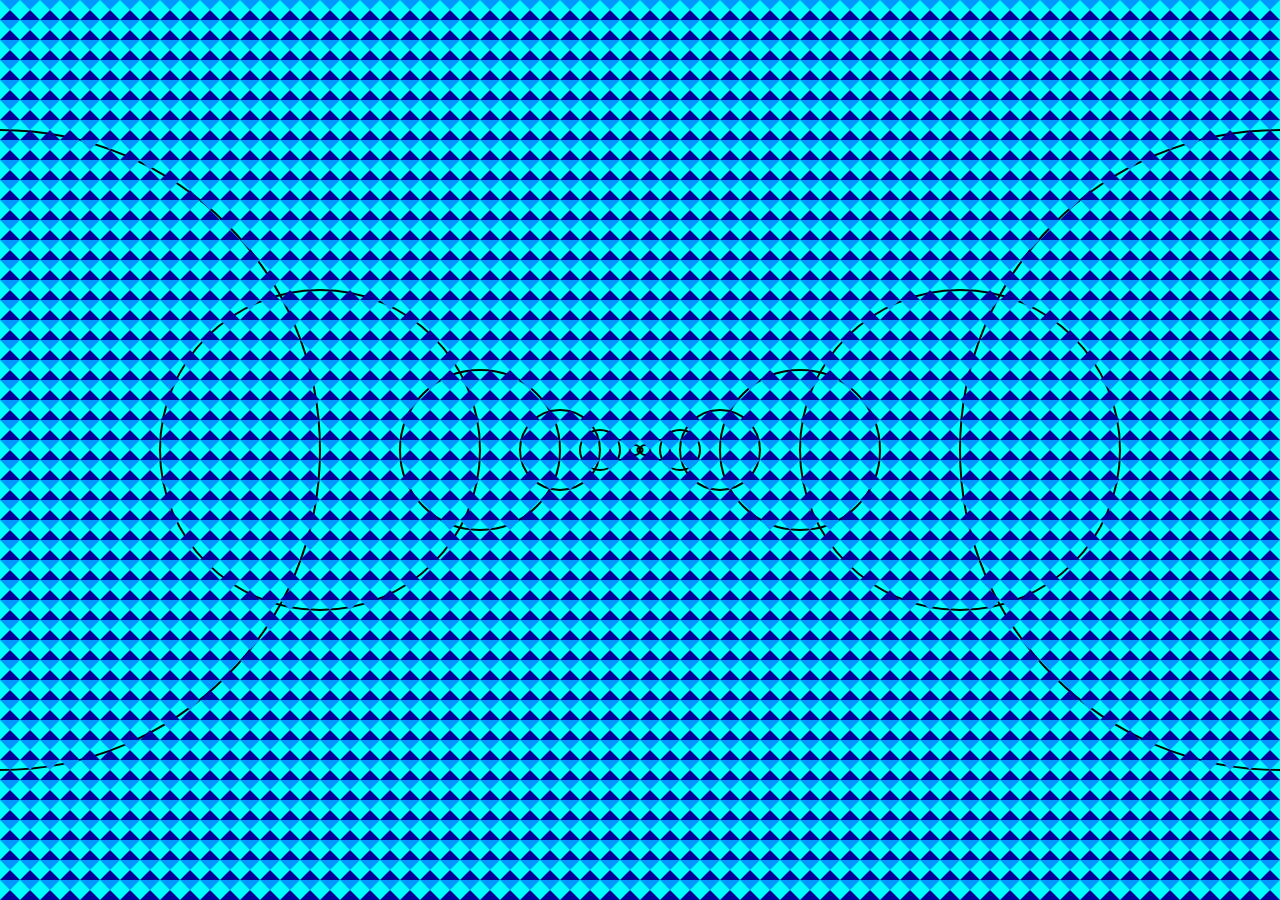
<file: class1/index.html>
<!DOCTYPE html><html lang="en"><head>
    <script src="p5.js"></script>

    <link rel="stylesheet" type="text/css" href="style.css">
    <meta charset="UTF-8">

  </head>
  <body>
    <script src="sketch.js"></script>
  </body>
  

</html>
</file>
<file: class1/style.css>
html, body {
  margin: 0;
  padding: 0;
}
canvas {
  display: block;
}
</file>
